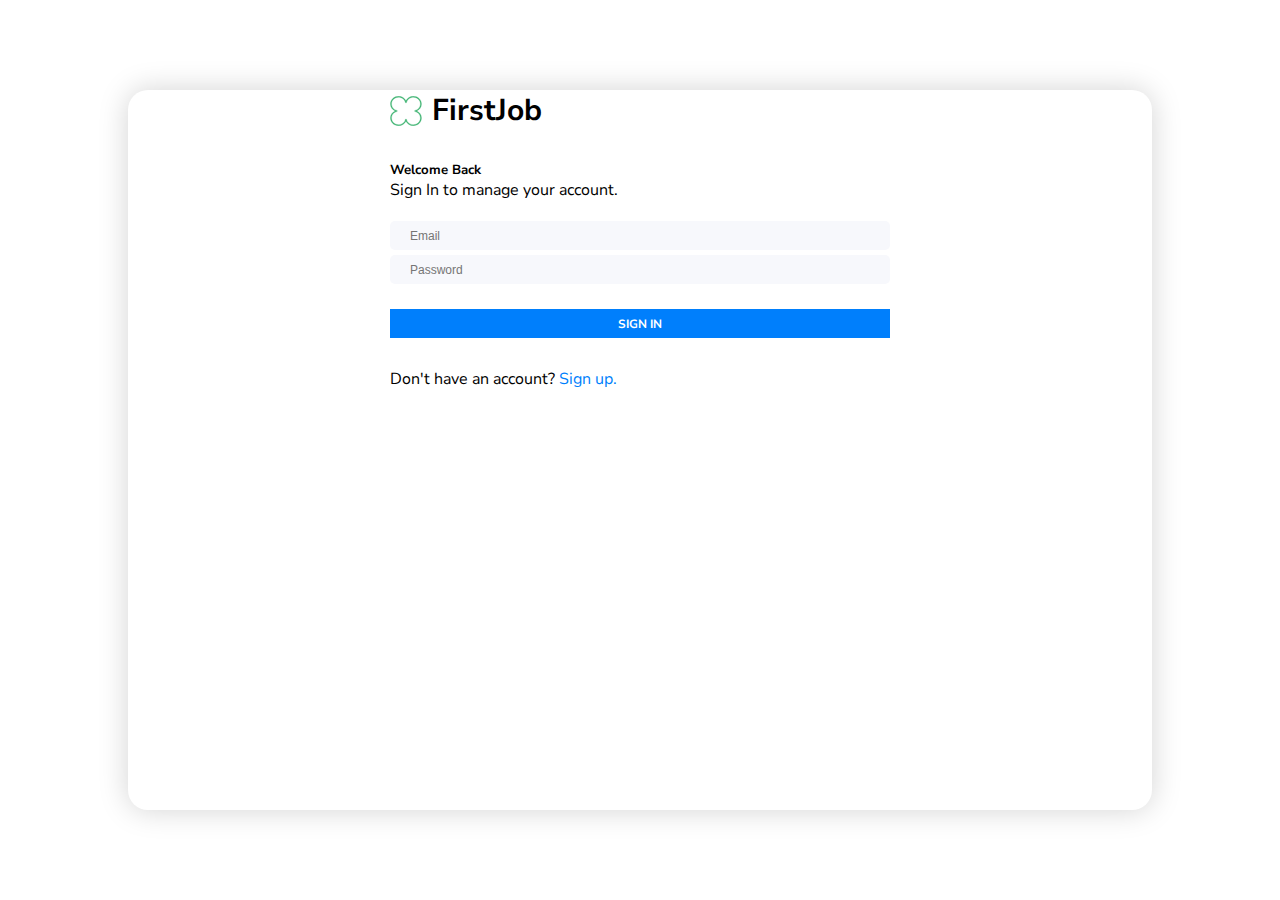
<file: login.html>
<!DOCTYPE html>
<html lang="en">

<head>
  <meta charset="UTF-8" />
  <meta http-equiv="X-UA-Compatible" content="IE=edge" />
  <meta name="viewport" content="width=device-width, initial-scale=1.0" />
  <!-- GOOGLE FONT REFERENCE -->
  <link rel="preconnect" href="https://fonts.googleapis.com" />
  <link rel="preconnect" href="https://fonts.gstatic.com" crossorigin />
  <link
    href="https://fonts.googleapis.com/css2?family=Nunito+Sans:ital,wght@0,200;0,300;0,400;0,600;1,200;1,300;1,400;1,600&display=swap"
    rel="stylesheet" />
  <link rel="preconnect" href="https://fonts.googleapis.com" />
  <link rel="preconnect" href="https://fonts.gstatic.com" crossorigin />
  <link
    href="https://fonts.googleapis.com/css2?family=Poppins:ital,wght@0,100;0,200;0,300;1,100;1,200;1,300&display=swap"
    rel="stylesheet" />
  <!-- BOOTSTRAP REFERENCE -->
  <link href="https://cdn.jsdelivr.net/npm/bootstrap@5.1.0/dist/css/bootstrap.min.css" rel="stylesheet"
    integrity="sha384-KyZXEAg3QhqLMpG8r+8fhAXLRk2vvoC2f3B09zVXn8CA5QIVfZOJ3BCsw2P0p/We" crossorigin="anonymous" />
  <!-- OWN STYLE REFERENCE -->
  <link rel="stylesheet" href="./Styles/login.css" />
  <title>First Job - Login</title>
</head>

<body>
  <main>
    <section id="loginContainer" class="row g-0">
      <div id="loginLeftColumn" class="col-lg-4"></div>
      <div id="loginRightColumn" class="col-lg-8">
        <div id="loginBox">
          <div>
            <img src="./images/Logo.svg" alt="FirstJob Logo!" />FirstJob
          </div>
          <h5>Welcome Back</h5>
          <span>Sign In to manage your account.</span>
          <input id="emailInput" type="email" placeholder="Email" />
          <input id="passwordInput" type="password" placeholder="Password" />
          <div id="loginButton" onclick="ObtenerDatosLogin()">SIGN IN</div>
          <span>Don't have an account? <a href="./register.html">Sign up.</a></span>
        </div>
      </div>
    </section>
  </main>
  <!-- BOOTSTRAP SCRIPT -->
  <script src="https://cdn.jsdelivr.net/npm/bootstrap@5.1.0/dist/js/bootstrap.bundle.min.js"
    integrity="sha384-U1DAWAznBHeqEIlVSCgzq+c9gqGAJn5c/t99JyeKa9xxaYpSvHU5awsuZVVFIhvj"
    crossorigin="anonymous"></script>
  <script src="JS/api.js"></script>
  <script src="JS/login.js"></script>
</body>

</html>
</file>
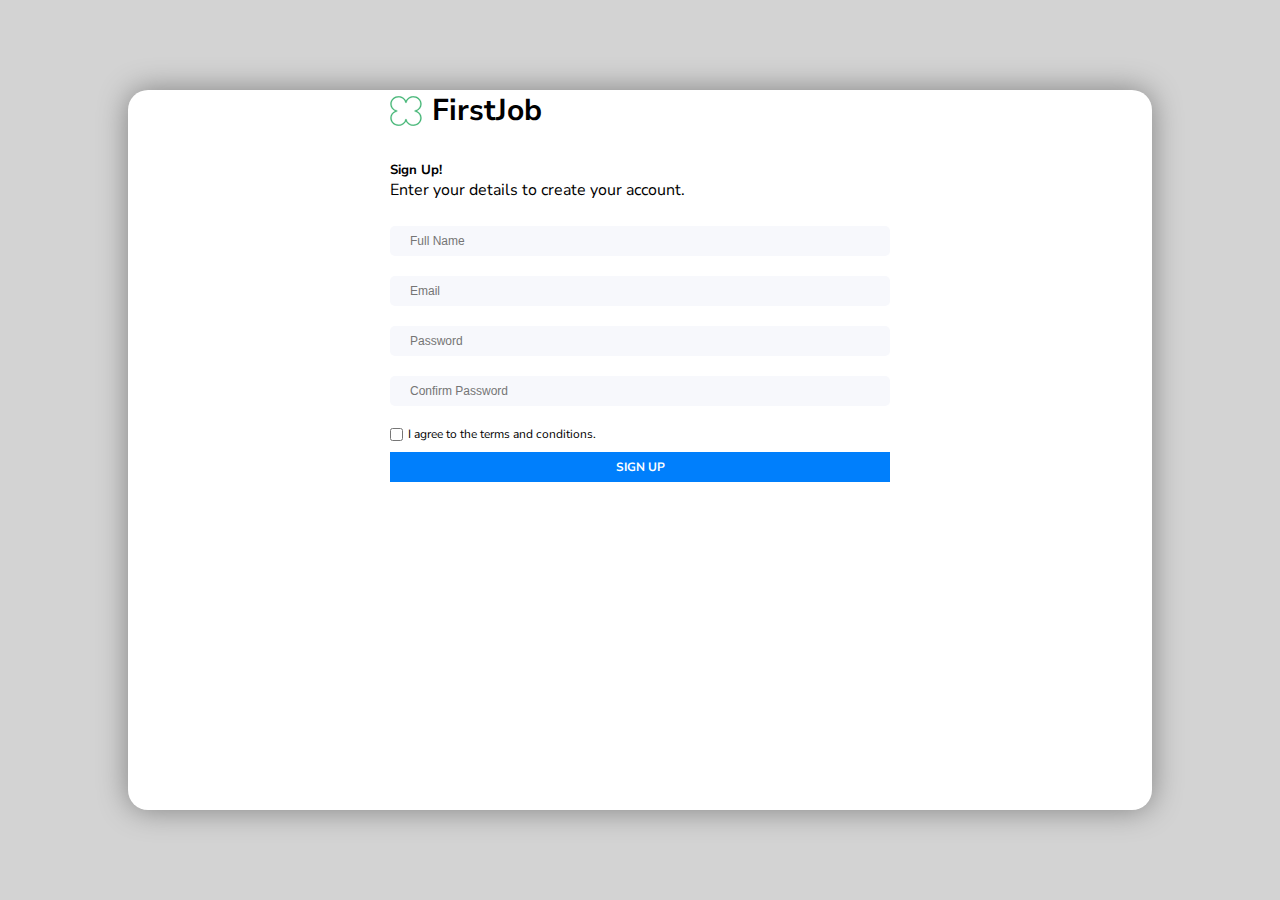
<file: register.html>
<!DOCTYPE html>
<html lang="en">

<head>
  <meta charset="UTF-8">
  <meta http-equiv="X-UA-Compatible" content="IE=edge">
  <meta name="viewport" content="width=device-width, initial-scale=1.0">
  <!-- GOOGLE FONT REFERENCE -->
  <link rel="preconnect" href="https://fonts.googleapis.com">
  <link rel="preconnect" href="https://fonts.gstatic.com" crossorigin>
  <link
    href="https://fonts.googleapis.com/css2?family=Nunito+Sans:ital,wght@0,200;0,300;0,400;0,600;1,200;1,300;1,400;1,600&display=swap"
    rel="stylesheet">
  <link rel="preconnect" href="https://fonts.googleapis.com">
  <link rel="preconnect" href="https://fonts.gstatic.com" crossorigin>
  <link
    href="https://fonts.googleapis.com/css2?family=Poppins:ital,wght@0,100;0,200;0,300;1,100;1,200;1,300&display=swap"
    rel="stylesheet">
  <!-- BOOTSTRAP REFERENCE -->
  <link href="https://cdn.jsdelivr.net/npm/bootstrap@5.1.0/dist/css/bootstrap.min.css" rel="stylesheet"
    integrity="sha384-KyZXEAg3QhqLMpG8r+8fhAXLRk2vvoC2f3B09zVXn8CA5QIVfZOJ3BCsw2P0p/We" crossorigin="anonymous">
  <!-- OWN STYLE REFERENCE -->
  <link rel="stylesheet" href="./Styles/register.css">
  <title>First Job - Register</title>
</head>

<body>
  <main>
    <section id="registerContainer" class="row g-0">
      <div id="registerLeftColumn" class="col-lg-4">
      </div>
      <div id="registerRightColumn" class="col-lg-8">
        <div id="registerBox">
          <div id="registerImage"><img src="./images/Logo.svg" alt="FirstJob Logo!">FirstJob</div>
          <h5>Sign Up!</h5>
          <span>Enter your details to create your account.</span>
          <input required id="nameInput" type="text" placeholder="Full Name">
          <input required id="emailInput" type="email" placeholder="Email">
          <input required id="passwordInput" type="password" placeholder="Password">
          <input required id="passwordInput2" type="password" placeholder="Confirm Password">
          <div id="terms"><input id="termsCheck" type="checkbox"><span> I agree to the terms and conditions. </span>
          </div>
          <div id="registerButton" onclick="GetDataHTML()">SIGN UP</div>
          <p class="alertRegister" id="alertRegister"></p>
        </div>
      </div>
    </section>
  </main>
  <!-- BOOTSTRAP SCRIPT -->
  <script src="https://cdn.jsdelivr.net/npm/bootstrap@5.1.0/dist/js/bootstrap.bundle.min.js"
    integrity="sha384-U1DAWAznBHeqEIlVSCgzq+c9gqGAJn5c/t99JyeKa9xxaYpSvHU5awsuZVVFIhvj"
    crossorigin="anonymous"></script>
  <script src="JS/api.js"></script>
  <script src="JS/register.js"></script>
</body>

</html>
</file>
<file: Styles/login.css>
*{
  box-sizing: border-box;
  margin: 0;
  padding: 0;
}
:root{
  --blue: #007FFC;
  --grey: #F7F8FC;
  --footer: #16133D;
  --mainFont: 'Nunito Sans', sans-serif;
  --sideFont: 'Poppins', sans-serif;
}
body{
  height: 100vh;
  display: flex;
  justify-content: center;
  align-items: center;
}
a{
  text-decoration: none;
  color: var(--blue);
}
#loginContainer{
  width: 80vw;
  height: 80vh;
  border-radius: 20px;
  box-shadow: 0px 0px 30px lightgrey;
}
#loginLeftColumn{
  /* outline: 1px solid red; */
  background-image: url("/images/login.jpeg");
  background-position: center;
  background-repeat: no-repeat;
  background-size: cover;
  border-radius: 20px 0px 0px 20px;
}
#loginRightColumn{
  display: flex;
  justify-content: center;
  align-items: center;
}
#loginBox{
  /* outline: 1px solid blue; */
  font-family: var(--mainFont);
  display: flex;
  flex-direction: column;
  justify-content: center;
  align-items: flex-start;
  width: 500px;
  height: 300px;
}
#loginBox > div > img{
  height: 30px;
  margin-right: 10px;
}
#loginBox > div{
  display: flex;
  justify-content: center;
  align-items: center;
  font-weight: bold;
  font-size: 30px;
  margin-bottom: 30px;
}
#loginBox > h5{
  font-weight: bold;
  margin: 0;
}
#emailInput, #passwordInput{
  border: none;
  background-color: var(--grey);
  margin-bottom: 5px;
  height: 30px;
  border-radius: 5px;
  text-indent: 20px;
  width: 100%;
  /* box-shadow: inset 0px 0px 2px grey; */
}
#emailInput{
  margin-top: 20px;
}
#emailInput::placeholder, #passwordInput::placeholder{
  font-size: 12px;
  transition-duration: .2s;
}
#emailInput:focus::placeholder, #passwordInput:focus::placeholder{
  font-size: 8px;
  transition-duration: .2s;
}
#loginButton{
  height: 30px;
  width: 100%;
  color: white;
  font-size: 12px !important;
  background-color: var(--blue);
  margin-top: 20px;
  margin-bottom: 10px;
  position: relative;
  z-index: 2;
  display: flex;
  justify-content: center;
  align-items: center;
}
#loginButton:hover{
  cursor: pointer;
  color: white;
  text-shadow: 0px 0px 5px black;
}
#loginButton::before{
  content: "";
  position: absolute;
  background-color: var(--footer);
  top: 0;
  bottom: 0;
  left: 0;
  right: 100%;
  transition-duration: .2s;
}
#loginButton:hover::before{
  right: 0%;
  z-index: -1;
  opacity: 1;
  transition-duration: .2s;
  /* box-shadow: 2px 2px 5px black; */
}
@media (max-width: 1024px){
  #loginContainer{
    position: relative;
    display: flex;
    justify-content: center;
    align-items: center;
  }
  #loginLeftColumn{
    position: absolute;
    top: 0;
    left: 0;
    right: 0;
    bottom: 0;
    width: 100%;
    z-index: -2;
    border-radius: 20px;
  }
  #loginLeftColumn::after{
    content: "";
    background-color: black;
    opacity: 50%;
    position: absolute;
    top: 0;
    left: 0;
    right: 0;
    bottom: 0;
    border-radius: 20px;
  }
  #loginRightColumn{
    width: 100%;
    color: white;
    position: absolute;
    top: 0;
    left: 0;
    right: 0;
    bottom: 0;
  }
  #loginBox{
    width: 80%;
  }
}
</file>
<file: Styles/register.css>
*{
  box-sizing: border-box;
  margin: 0;
  padding: 0;
}
:root{
  --blue: #007FFC;
  --grey: #F7F8FC;
  --footer: #16133D;
  --mainFont: 'Nunito Sans', sans-serif;
  --sideFont: 'Poppins', sans-serif;
}
.alertRegister{
  width: 200px;
  margin: auto;
  font-family: var(--mainFont);
  color: var(--blue);
  text-align: center;
}
a{
  text-decoration: none;
  color: var(--blue);
}
body{
  height: 100vh;
  display: flex;
  justify-content: center;
  align-items: center;
  background-color: lightgray;
}
#registerContainer{
  height: 80vh;
  width: 80vw;
  border-radius: 20px;
  box-shadow: 0px 0px 30px grey;
  background-color: white;
}
#registerLeftColumn{
  /* outline: 1px solid red; */
  background-image: url("/images/register.jpg");
  background-position: center;
  background-repeat: no-repeat;
  background-size: cover;
  border-radius: 20px 0px 0px 20px;
}
#registerRightColumn{
  display: flex;
  justify-content: center;
  align-items: center;
}
#registerBox{
  /* outline: 1px solid blue; */
  font-family: var(--mainFont);
  display: flex;
  flex-direction: column;
  justify-content: center;
  align-items: flex-start;
  width: 500px;
}
#registerBox > div > img{
  height: 30px;
  margin-right: 10px;
}
#registerImage, #registerButton{
  display: flex;
  justify-content: center;
  align-items: center;
  font-weight: bold;
  font-size: 30px;
  margin-bottom: 30px;
}
#registerBox > h5{
  font-weight: bold;
  margin: 0;
}
#emailInput, #passwordInput, #passwordInput2, #nameInput{
  border: none;
  background-color: var(--grey);
  margin: 10px 0;
  height: 30px;
  border-radius: 5px;
  text-indent: 20px;
  width: 100%;
  font-size: 12px;
  /* box-shadow: inset 0px 0px 2px grey; */
}
#nameInput{
  margin-top: 25px;
}
#emailInput::placeholder, #passwordInput::placeholder, #passwordInput2::placeholder, #nameInput::placeholder{
  font-size: 12px;
  transition-duration: .2s;
}
#emailInput:focus::placeholder, #passwordInput:focus::placeholder, #passwordInput2:focus::placeholder, #nameInput:focus::placeholder{
  /* display: table-cell;
  align-content: center; */
  font-size: 8px;
  transition-duration: .2s;
}
#termsCheck{
   margin-right: 5px;
}
#terms{
  display: flex;
  justify-content: center;
  align-items: center;
  margin: 10px 0;
  font-size: 12px;
}
#registerButton{
  height: 30px;
  width: 100%;
  color: white;
  font-size: 12px !important;
  background-color: var(--blue);
  position: relative;
  z-index: 2;
}
#registerButton:hover{
  cursor: pointer;
}
#registerButton::before{
  content: "";
  position: absolute;
  background-color: var(--footer);
  top: 0;
  bottom: 0;
  left: 0;
  right: 100%;
  transition-duration: .2s;
}
#registerButton:hover::before{
  right: 0%;
  z-index: -1;
  opacity: 1;
  transition-duration: .2s;
  /* box-shadow: 2px 2px 5px black; */
}
@media (max-width: 1024px){
  #registerContainer{
    position: relative;
    display: flex;
    justify-content: center;
    align-items: center;
  }
  #registerLeftColumn{
    position: absolute;
    top: 0;
    left: 0;
    right: 0;
    bottom: 0;
    width: 100%;
    border-radius: 20px;
  }
  #registerLeftColumn::after{
    content: "";
    background-color: black;
    opacity: 50%;
    position: absolute;
    top: 0;
    left: 0;
    right: 0;
    bottom: 0;
    border-radius: 20px;
  }
  #registerRightColumn{
    width: 100%;
    color: white;
    position: absolute;
    top: 0;
    left: 0;
    right: 0;
    bottom: 0;
  }
  #registerBox{
    width: 80%;
  }
  .alertRegister{
    color: var(--grey);  
  }
}
</file>
